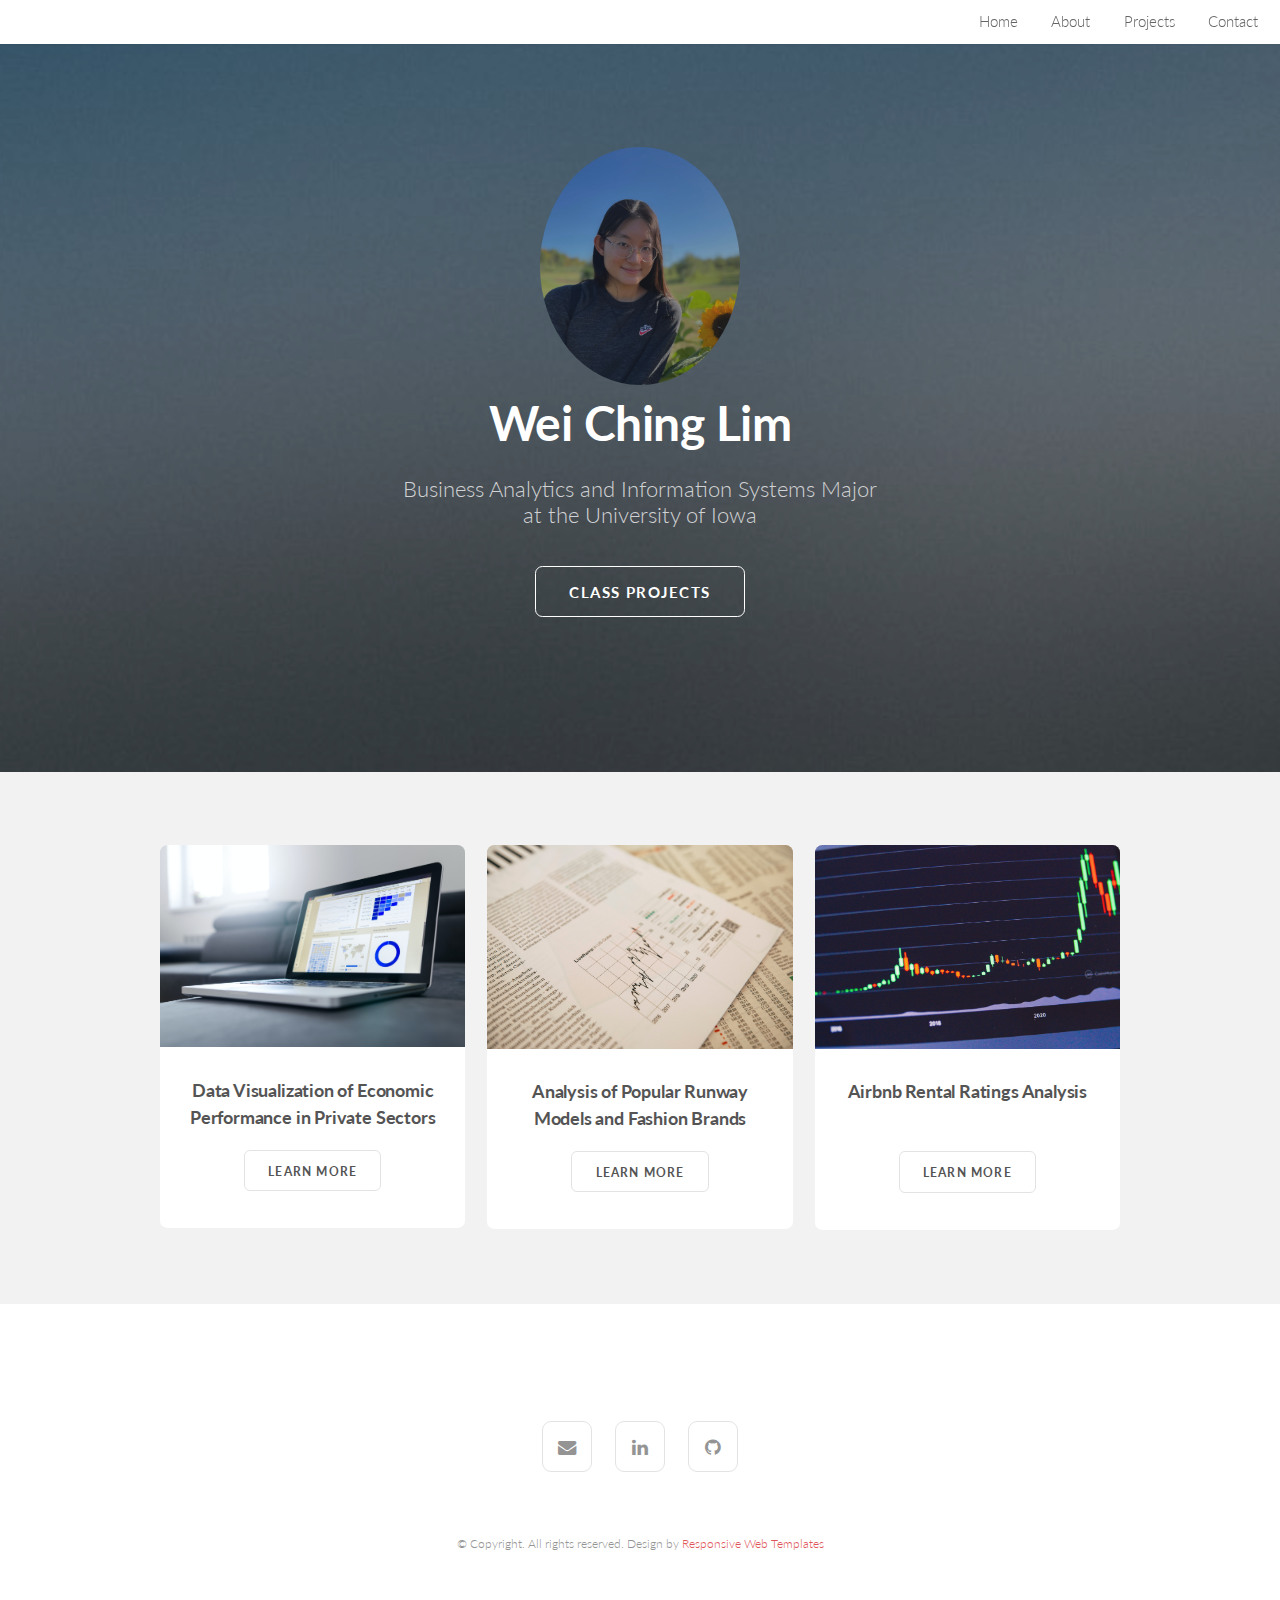
<file: index.html>
<!DOCTYPE HTML>

<html>
	<head>
		<title> Wei Ching Lim </title>
		<meta http-equiv="content-type" content="text/html; charset=utf-8" />
		<meta name="description" content="" />
		<meta name="keywords" content="" />
		<!--[if lte IE 8]><script src="css/ie/html5shiv.js"></script><![endif]-->
		<script src="js/jquery.min.js"></script>
		<script src="js/jquery.dropotron.min.js"></script>
		<script src="js/jquery.scrollgress.min.js"></script>
		<script src="js/jquery.scrolly.min.js"></script>
		<script src="js/jquery.slidertron.min.js"></script>
		<script src="js/skel.min.js"></script>
		<script src="js/skel-layers.min.js"></script>
		<script src="js/init.js"></script>
		<noscript>
			<link rel="stylesheet" href="css/skel.css" />
			<link rel="stylesheet" href="css/style.css" />
			<link rel="stylesheet" href="css/style-xlarge.css" />
		</noscript>
		<!--[if lte IE 9]><link rel="stylesheet" href="css/ie/v9.css" /><![endif]-->
		<!--[if lte IE 8]><link rel="stylesheet" href="css/ie/v8.css" /><![endif]-->
	</head>
	<body class="landing">

		<!-- Header -->
			<header id="header">
				<nav id="nav">
					<ul>
						<li><a href="/">Home</a></li>
						<li><a href="/about">About</a></li>
						<li><a href="/projects">Projects</a></li>
						<li><a href="/contact">Contact</a></li>
					</ul>
				</nav>
			</header>

		<!-- Banner -->
			<section id="banner">
				<div class="inner">
					<img src="images/photo1.jpg" alt="Profile" style="width:200px">
					<h2>Wei Ching Lim</h2>
					<style>
						img {
						  border-radius: 50%;
						}
						</style>
					<p>Business Analytics and Information Systems Major 
					</br> at the University of Iowa
					</p>
					
					<ul class="actions">
						<li><a href="#three" class="button big scrolly">Class Projects</a></li>
					</ul>
				</div>
			</section>

		<!-- Three -->
			<section id="three" class="wrapper style1">
				<div class="container">
					<div class="row">
						<div class="4u 6u(2) 12u$(3)">
							<article class="box post">
								<a class="image fit"><img src="images/data1.jpg" alt="" /></a>
								<h3>Data Visualization of Economic Performance in Private Sectors</h3>
								<ul class="actions">
									<li><a href="projects.html" class="button">Learn More</a></li>
								</ul>
							</article>
						</div>
						<div class="4u 6u$(2) 12u$(3)">
							<article class="box post">
								<a class="image fit"><img src="images/data2.jpg" alt="" /></a>
								<h3>Analysis of Popular Runway Models and Fashion Brands</h3>
								<ul class="actions">
									<li><a href="projects.html" class="button">Learn More</a></li>
								</ul>
							</article>
						</div>
						<div class="4u$ 6u(2) 12u$(3)">
							<article class="box post">
								<a class="image fit"><img src="images/data3.jpg" alt="" /></a>
								<h3>Airbnb Rental Ratings Analysis </br> </br> </h3>
								<ul class="actions">
									<li><a href="projects.html" class="button">Learn More</a></li>
								</ul>
							</article>
						</div>
				
							</article>
						</div>
					</div>
				</div>
			</section>
			
			
		<!-- Footer -->
			<footer id="footer">
				<footer id="footer">
					<ul class="icons">
						<li><a href="mailto:weiching-lim@uiowa.edu" class="icon fa-envelope" target="_blank"><span class="label">Email</span></a></li>
						<li><a href="https://www.linkedin.com/in/wei-ching-lim/" class="icon fa-linkedin" target="_blank"><span class="label">LinkedIn</span></a></li>
						<li><a href="https://github.com/weichinglim" class="icon fa-github" target="_blank"><span class="label">Github</span></a></li>
					</ul>

				<span class="copyright">
					&copy; Copyright. All rights reserved. Design by <a href="http://www.html5webtemplates.co.uk">Responsive Web Templates</a>
				</span>
			</footer>

	<!-- Global site tag (gtag.js) - Google Analytics -->
	<script async src="https://www.googletagmanager.com/gtag/js?id=G-LB3B7SZJMZ"></script>
	<script>
	window.dataLayer = window.dataLayer || [];
	function gtag(){dataLayer.push(arguments);}
	gtag('js', new Date());

	gtag('config', 'G-LB3B7SZJMZ');
	</script>

	</body>
</html>
</file>
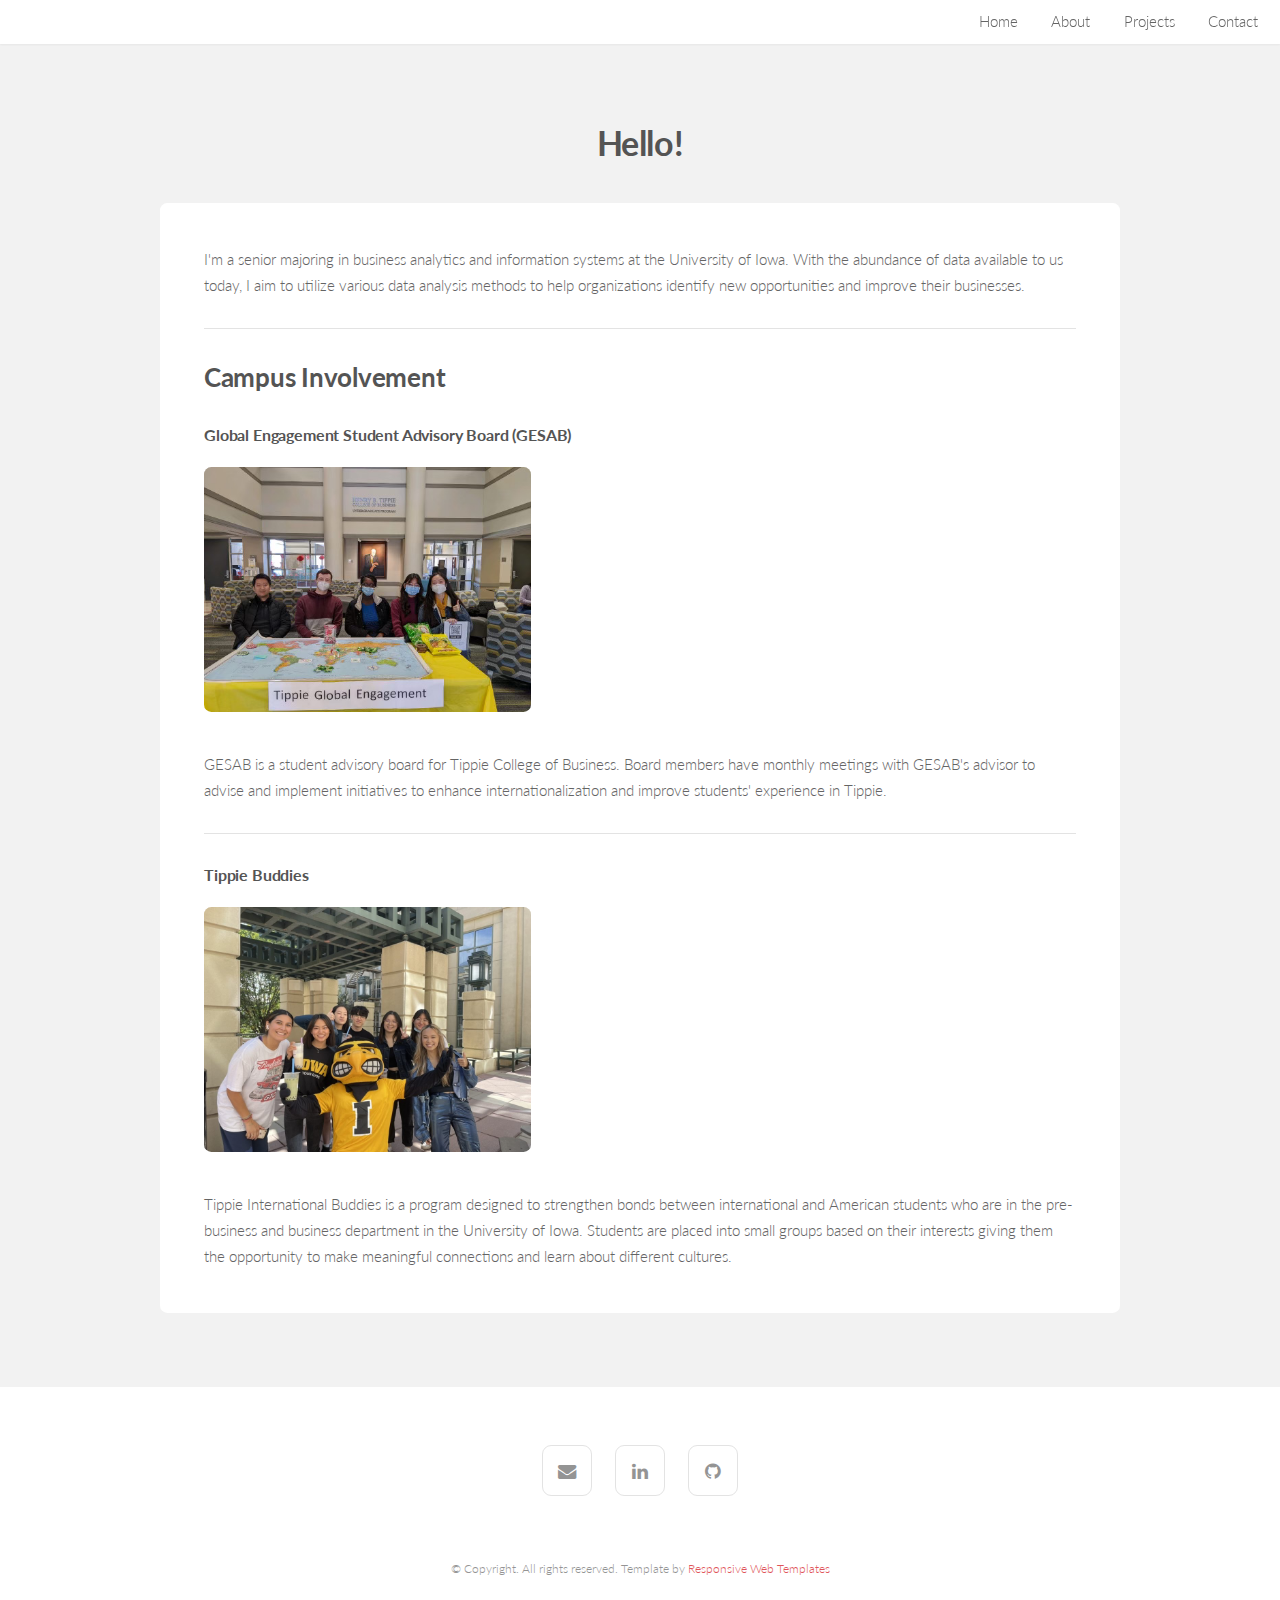
<file: about.html>
<!DOCTYPE HTML>

<html>
	<head>
		<title> About </title>
		<meta http-equiv="content-type" content="text/html; charset=utf-8" />
		<meta name="description" content="" />
		<meta name="keywords" content="" />
		<!--[if lte IE 8]><script src="css/ie/html5shiv.js"></script><![endif]-->
		<script src="js/jquery.min.js"></script>
		<script src="js/jquery.dropotron.min.js"></script>
		<script src="js/jquery.scrollgress.min.js"></script>
		<script src="js/jquery.scrolly.min.js"></script>
		<script src="js/jquery.slidertron.min.js"></script>
		<script src="js/skel.min.js"></script>
		<script src="js/skel-layers.min.js"></script>
		<script src="js/init.js"></script>
		<noscript>
			<link rel="stylesheet" href="css/skel.css" />
			<link rel="stylesheet" href="css/style.css" />
			<link rel="stylesheet" href="css/style-xlarge.css" />
		</noscript>
		<!--[if lte IE 9]><link rel="stylesheet" href="css/ie/v9.css" /><![endif]-->
		<!--[if lte IE 8]><link rel="stylesheet" href="css/ie/v8.css" /><![endif]-->
	</head>
	<body>

		<!-- Header -->
		<header id="header">
			<nav id="nav">
				<ul>
					<li><a href="/">Home</a></li>
					<li><a href="/about">About</a></li>
					<li><a href="/projects">Projects</a></li>
					<li><a href="/contact">Contact</a></li>
				</ul>
			</nav>
		</header>

		<!-- Main -->
			<section id="main" class="wrapper style1">
				<header class="major">
					<h2>Hello!</h2>
				</header>
				<div class="container">
						
					<!-- Content -->
						<section id="content">

							<!-- Text -->
									</header>
									<p>I'm a senior majoring in business analytics and information systems at the University of Iowa. 
										With the abundance of data available to us today, I aim to utilize various
										data analysis methods to help organizations identify new opportunities and improve their businesses.</p>
									
									<hr />

									<h2>Campus Involvement</h2>

									<h4>Global Engagement Student Advisory Board (GESAB)</h4>
									<p><span class="image left"><img src="images/gesab.jpg" alt="GESAB" /></span></p>

									<p>GESAB is a student advisory board for Tippie College of Business. Board members have monthly meetings with GESAB's advisor to advise and implement initiatives to enhance internationalization and improve students' experience in Tippie. </p>
									
									<hr />

									<h4>Tippie Buddies</h4>
									<p><span class="image left"><img src="images/tippie.jpg" alt="Tippie Buddies" /></span></p>
									<p>Tippie International Buddies is a program designed to strengthen bonds between international and American students who are in the pre-business and business department in the University of Iowa. Students are placed into small groups based on their interests giving them the opportunity to make meaningful connections and learn about different cultures.</p>
								
								</section>

						</section>

				</div>
			</section>
			
		<!-- Footer -->
		<footer id="footer">
			<ul class="icons">
				<li><a href="mailto:weiching-lim@uiowa.edu" class="icon fa-envelope" target="_blank"><span class="label">Email</span></a></li>
				<li><a href="https://www.linkedin.com/in/wei-ching-lim/" class="icon fa-linkedin" target="_blank"><span class="label">LinkedIn</span></a></li>
				<li><a href="https://github.com/weichinglim" class="icon fa-github" target="_blank"><span class="label">Github</span></a></li>
			</ul>

				<span class="copyright">
					&copy; Copyright. All rights reserved. Template by <a href="http://www.html5webtemplates.co.uk">Responsive Web Templates</a>	
				</span>
			</footer>
	<!-- Global site tag (gtag.js) - Google Analytics -->
	<script async src="https://www.googletagmanager.com/gtag/js?id=G-LB3B7SZJMZ"></script>
	<script>
	window.dataLayer = window.dataLayer || [];
	function gtag(){dataLayer.push(arguments);}
	gtag('js', new Date());

	gtag('config', 'G-LB3B7SZJMZ');
	</script>
	</body>
</html>
</file>
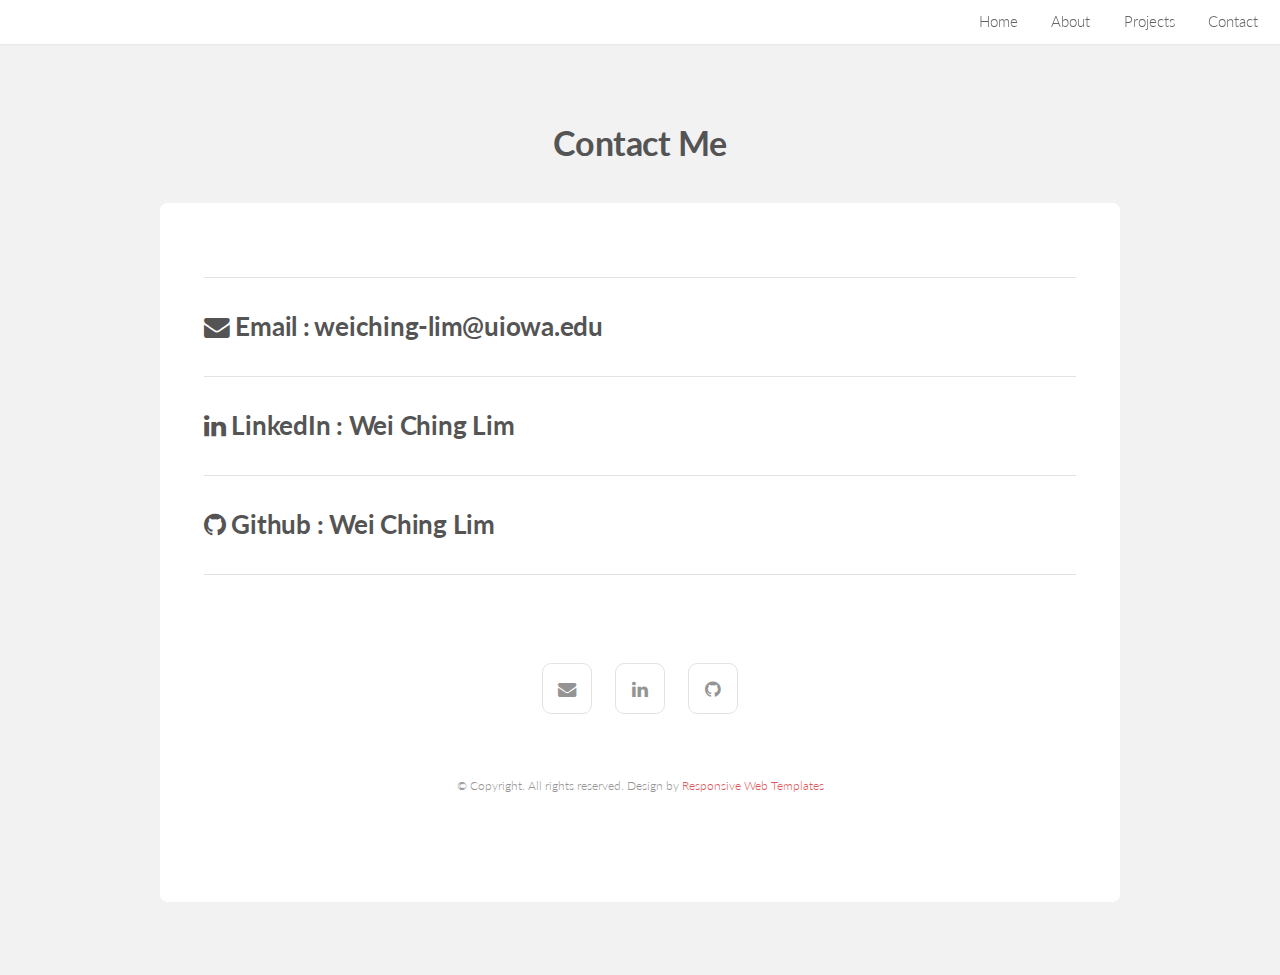
<file: contact.html>
<!DOCTYPE HTML>

<html>
	<head>
		<title> Contact </title>
		<meta http-equiv="content-type" content="text/html; charset=utf-8" />
		<meta name="description" content="" />
		<meta name="keywords" content="" />
		<!--[if lte IE 8]><script src="css/ie/html5shiv.js"></script><![endif]-->
		<script src="js/jquery.min.js"></script>
		<script src="js/jquery.dropotron.min.js"></script>
		<script src="js/jquery.scrollgress.min.js"></script>
		<script src="js/jquery.scrolly.min.js"></script>
		<script src="js/jquery.slidertron.min.js"></script>
		<script src="js/skel.min.js"></script>
		<script src="js/skel-layers.min.js"></script>
		<script src="js/init.js"></script>
		<noscript>
			<link rel="stylesheet" href="css/skel.css" />
			<link rel="stylesheet" href="css/style.css" />
			<link rel="stylesheet" href="css/style-xlarge.css" />
		</noscript>
		<!--[if lte IE 9]><link rel="stylesheet" href="css/ie/v9.css" /><![endif]-->
		<!--[if lte IE 8]><link rel="stylesheet" href="css/ie/v8.css" /><![endif]-->
	</head>
	<body>

		<!-- Header -->
		<header id="header">
			<nav id="nav">
				<ul>
					<li><a href="/">Home</a></li>
					<li><a href="/about">About</a></li>
					<li><a href="/projects">Projects</a></li>
					<li><a href="/contact">Contact</a></li>
				</ul>
			</nav>
		</header>


		<!-- Main -->
			<section id="main" class="wrapper style1">
				<header class="major">
					<h2>Contact Me</h2>
				</header>
				<div class="container">
						
					<!-- Content -->
						<section id="content">

							<!-- Text -->
								<section>

									<hr />
									<h2 class="icon fa-envelope"> Email : <a href="mailto:weiching-lim@uiowa.edu" target="_blank">weiching-lim@uiowa.edu</a> </h2>
									<hr />
									<h2 class="icon fa-linkedin"> LinkedIn : <a href="https://www.linkedin.com/in/wei-ching-lim/" target="_blank">Wei Ching Lim</a> </h2>								
									<hr />					
									<h2 class="icon fa-github"> Github : <a href="https://github.com/weichinglim" target="_blank">Wei Ching Lim</a></h2>
									<hr />
							
		<!-- Footer -->
		<footer id="footer">
			<ul class="icons">
				<li><a href="mailto:weiching-lim@uiowa.edu" class="icon fa-envelope" target="_blank"><span class="label">Email</span></a></li>
				<li><a href="https://www.linkedin.com/in/wei-ching-lim/" class="icon fa-linkedin" target="_blank"><span class="label">LinkedIn</span></a></li>
				<li><a href="https://github.com/weichinglim" class="icon fa-github" target="_blank"><span class="label">Github</span></a></li>
			</ul>

			<span class="copyright">
				&copy; Copyright. All rights reserved. Design by <a href="http://www.html5webtemplates.co.uk">Responsive Web Templates</a>
			</span>
		</footer>

	<!-- Global site tag (gtag.js) - Google Analytics -->
	<script async src="https://www.googletagmanager.com/gtag/js?id=G-LB3B7SZJMZ"></script>
	<script>
	window.dataLayer = window.dataLayer || [];
	function gtag(){dataLayer.push(arguments);}
	gtag('js', new Date());

	gtag('config', 'G-LB3B7SZJMZ');
	</script>
	</body>
</html>
</file>
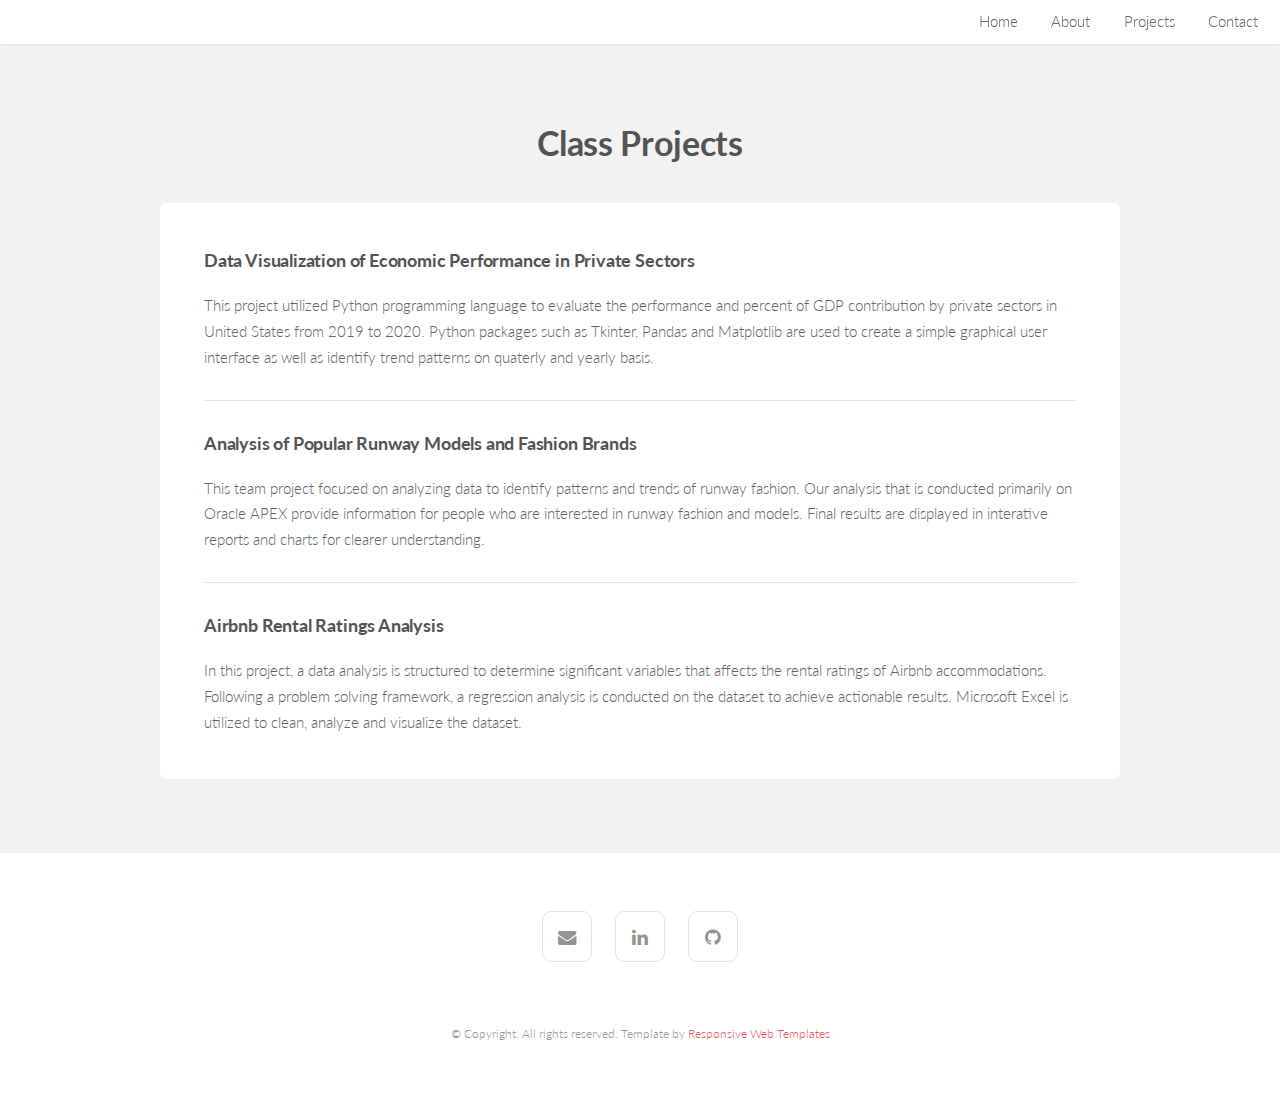
<file: projects.html>
<!DOCTYPE HTML>

<html>
	<head>
		<title> Projects </title>
		<meta http-equiv="content-type" content="text/html; charset=utf-8" />
		<meta name="description" content="" />
		<meta name="keywords" content="" />
		<!--[if lte IE 8]><script src="css/ie/html5shiv.js"></script><![endif]-->
		<script src="js/jquery.min.js"></script>
		<script src="js/jquery.dropotron.min.js"></script>
		<script src="js/jquery.scrollgress.min.js"></script>
		<script src="js/jquery.scrolly.min.js"></script>
		<script src="js/jquery.slidertron.min.js"></script>
		<script src="js/skel.min.js"></script>
		<script src="js/skel-layers.min.js"></script>
		<script src="js/init.js"></script>
		<noscript>
			<link rel="stylesheet" href="css/skel.css" />
			<link rel="stylesheet" href="css/style.css" />
			<link rel="stylesheet" href="css/style-xlarge.css" />
		</noscript>
		<!--[if lte IE 9]><link rel="stylesheet" href="css/ie/v9.css" /><![endif]-->
		<!--[if lte IE 8]><link rel="stylesheet" href="css/ie/v8.css" /><![endif]-->
	</head>
	<body>

		<!-- Header -->
		<header id="header">
			<nav id="nav">
				<ul>
					<li><a href="/">Home</a></li>
					<li><a href="/about">About</a></li>
					<li><a href="/projects">Projects</a></li>
					<li><a href="/contact">Contact</a></li>
				</ul>
			</nav>
		</header>

		<!-- Main -->
			<section id="main" class="wrapper style1">
				<header class="major">
					<h2>Class Projects</h2>
				</header>
				<div class="container">
						
					<!-- Content -->
					
						<section id="content">

							<h3>Data Visualization of Economic Performance in Private Sectors</h3>
							<p>This project utilized Python programming language to evaluate the performance and percent of GDP contribution by private sectors in United States from 2019 to 2020. Python packages such as Tkinter, Pandas and Matplotlib are used to create a simple graphical user interface as well as identify trend patterns on quaterly and yearly basis.</p>
							<hr />
							<h3>Analysis of Popular Runway Models and Fashion Brands</h3>
							<p>This team project focused on analyzing data to identify patterns and trends of runway fashion. Our analysis that is conducted primarily on Oracle APEX provide information for people who are interested in runway fashion and models. Final results are displayed in interative reports and charts for clearer understanding.</p>
							<hr />
							<h3>Airbnb Rental Ratings Analysis </h3>
							<p>In this project, a data analysis is structured to determine significant variables that affects the rental ratings of Airbnb accommodations. Following a problem solving framework, a regression analysis is conducted on the dataset to achieve actionable results. Microsoft Excel is utilized to clean, analyze and visualize the dataset.</p>
					
						</section>
								
				</div>
			</section>
			
		<!-- Footer -->
		<footer id="footer">
			<ul class="icons">
				<li><a href="mailto:weiching-lim@uiowa.edu" class="icon fa-envelope" target="_blank"><span class="label">Email</span></a></li>
				<li><a href="https://www.linkedin.com/in/wei-ching-lim/" class="icon fa-linkedin" target="_blank"><span class="label">LinkedIn</span></a></li>
				<li><a href="https://github.com/weichinglim" class="icon fa-github" target="_blank"><span class="label">Github</span></a></li>
			</ul>

				<span class="copyright">
					&copy; Copyright. All rights reserved. Template by <a href="http://www.html5webtemplates.co.uk">Responsive Web Templates</a>	
				</span>
			</footer>
	<!-- Global site tag (gtag.js) - Google Analytics -->
	<script async src="https://www.googletagmanager.com/gtag/js?id=G-LB3B7SZJMZ"></script>
	<script>
	window.dataLayer = window.dataLayer || [];
	function gtag(){dataLayer.push(arguments);}
	gtag('js', new Date());

	gtag('config', 'G-LB3B7SZJMZ');
	</script>
	</body>
</html>
</file>
<file: css/style-xlarge.css>
/*
	Drift by Pixelarity
	pixelarity.com @pixelarity
	License: pixelarity.com/license
*/

/* Basic */

	body, input, select, textarea {
		font-size: 12pt;
	}

/* Banner */

	#banner {
		padding: 12em 0;
	}
</file>
<file: css/ie/v9.css>
/*
	Drift by Pixelarity
	pixelarity.com @pixelarity
	License: pixelarity.com/license
*/

/* Banner */

	#banner:after {
		display: none;
	}
</file>
<file: css/ie/v8.css>
/*
	Drift by Pixelarity
	pixelarity.com @pixelarity
	License: pixelarity.com/license
*/

/* Border Fix */

	.image,
	.image > img,
	.box,
	.slider .viewer,
	.slider .nav-next,
	.slider .nav-previous,
	#main > .container {
		-ms-behavior: url("css/ie/PIE.htc");
	}

	code,
	table td,
	ul.icons li .icon,
	.feature:before,
	input[type="submit"],
	input[type="reset"],
	input[type="button"],
	.button,
	input[type="text"],
	input[type="password"],
	input[type="email"],
	select,
	textarea {
		border: solid 1px #ccc;
	}

/* Box */

	.box {
		position: relative;
	}

		.box.post .image:first-child {
			margin: 0 0 2em;
			width: 100%;
		}

/* Header */

	#header {
		border-bottom: solid 1px #ccc;
	}

		#header.alt {
			border-bottom: 0;
		}

	.dropotron {
		border: solid 1px #ccc;
	}

		.dropotron.level-0 {
			margin-top: -4px;
			border-top: 0;
		}

			.dropotron.level-0:before {
				display: none;
			}

/* Banner */

	#banner {
		background-image: url("../../images/banner.jpg");
		background-repeat: no-repeat;
		background-size: cover;
		-ms-behavior: url("css/ie/backgroundsize.min.htc");
	}
</file>
<file: css/skel.css>
/* Resets (http://meyerweb.com/eric/tools/css/reset/ | v2.0 | 20110126 | License: none (public domain)) */

	html,body,div,span,applet,object,iframe,h1,h2,h3,h4,h5,h6,p,blockquote,pre,a,abbr,acronym,address,big,cite,code,del,dfn,em,img,ins,kbd,q,s,samp,small,strike,strong,sub,sup,tt,var,b,u,i,center,dl,dt,dd,ol,ul,li,fieldset,form,label,legend,table,caption,tbody,tfoot,thead,tr,th,td,article,aside,canvas,details,embed,figure,figcaption,footer,header,hgroup,menu,nav,output,ruby,section,summary,time,mark,audio,video{margin:0;padding:0;border:0;font-size:100%;font:inherit;vertical-align:baseline;}article,aside,details,figcaption,figure,footer,header,hgroup,menu,nav,section{display:block;}body{line-height:1;}ol,ul{list-style:none;}blockquote,q{quotes:none;}blockquote:before,blockquote:after,q:before,q:after{content:'';content:none;}table{border-collapse:collapse;border-spacing:0;}body{-webkit-text-size-adjust:none}

/* Box Model */

	*, *:before, *:after {
		-moz-box-sizing: border-box;
		-webkit-box-sizing: border-box;
		box-sizing: border-box;
	}

/* Container */

	body {
		/* min-width: (containers) */
		min-width: 1200px;
	}

	.container {
		margin-left: auto;
		margin-right: auto;
		
		/* width: (containers) */
		width: 1200px;
	}

	/* Modifiers */

		/* 125% */
			.container.\31 25\25 {
				width: 100%;
				
				/* max-width: (containers * 1.25) */
				max-width: 1500px;

				/* min-width: (containers) */
				min-width: 1200px;
			}

		/* 75% */
			.container.\37 5\25 {
				
				/* width: (containers * 0.75) */
				width: 900px;

			}

		/* 50% */
			.container.\35 0\25 {
				
				/* width: (containers * 0.50) */
				width: 600px;

			}

		/* 25% */
			.container.\32 5\25 {
				
				/* width: (containers * 0.25) */
				width: 300px;

			}

/* Grid */

	.row {
		border-bottom: solid 1px transparent;
	}
	
	.row > * {
		float: left;
	}
	
	.row:after, .row:before {
		content: '';
		display: block;
		clear: both;
		height: 0;
	}
	
	.row.uniform > * > :first-child {
		margin-top: 0;
	}
	
	.row.uniform > * > :last-child {
		margin-bottom: 0;
	}

	/* Gutters */

		/* Normal */
		
			.row > * {
				/* padding: (gutters.horizontal) 0 0 (gutters.vertical) */
				padding: 0 0 0 2em;
			}

			.row {
				/* margin: -(gutters.horizontal) 0 0 -(gutters.vertical) */
				margin: 0 0 0 -2em;
			}
			
			.row.uniform > * {
				/* padding: (gutters.vertical) 0 0 (gutters.vertical) */
				padding: 2em 0 0 2em;
			}

			.row.uniform {
				/* margin: -(gutters.vertical) 0 0 -(gutters.vertical) */
				margin: -2em 0 0 -2em;
			}
			
		/* 200% */
		
			.row.\32 00\25 > * {
				/* padding: (gutters.horizontal) 0 0 (gutters.vertical) */
				padding: 0 0 0 4em;
			}

			.row.\32 00\25 {
				/* margin: -(gutters.horizontal) 0 0 -(gutters.vertical) */
				margin: 0 0 0 -4em;
			}

			.row.uniform.\32 00\25 > * {
				/* padding: (gutters.vertical) 0 0 (gutters.vertical) */
				padding: 4em 0 0 4em;
			}

			.row.uniform.\32 00\25 {
				/* margin: -(gutters.vertical) 0 0 -(gutters.vertical) */
				margin: -4em 0 0 -4em;
			}

		/* 150% */
		
			.row.\31 50\25 > * {
				/* padding: (gutters.horizontal) 0 0 (gutters.vertical) */
				padding: 0 0 0 1.5em;
			}

			.row.\31 50\25 {
				/* margin: -(gutters.horizontal) 0 0 -(gutters.vertical) */
				margin: 0 0 0 -1.5em;
			}

			.row.uniform.\31 50\25 > * {
				/* padding: (gutters.vertical) 0 0 (gutters.vertical) */
				padding: 1.5em 0 0 1.5em;
			}

			.row.uniform.\31 50\25 {
				/* margin: -(gutters.vertical) 0 0 -(gutters.vertical) */
				margin: -1.5em 0 0 -1.5em;
			}

		/* 50% */
		
			.row.\35 0\25 > * {
				/* padding: (gutters.horizontal) 0 0 (gutters.vertical) */
				padding: 0 0 0 1em;
			}

			.row.\35 0\25 {
				/* margin: -(gutters.horizontal) 0 0 -(gutters.vertical) */
				margin: 0 0 0 -1em;
			}

			.row.uniform.\35 0\25 > * {
				/* padding: (gutters.vertical) 0 0 (gutters.vertical) */
				padding: 1em 0 0 1em;
			}

			.row.uniform.\35 0\25 {
				/* margin: -(gutters.vertical) 0 0 -(gutters.vertical) */
				margin: -1em 0 0 -1em;
			}

		/* 25% */
		
			.row.\32 5\25 > * {
				/* padding: (gutters.horizontal) 0 0 (gutters.vertical) */
				padding: 0 0 0 0.5em;
			}

			.row.\32 5\25 {
				/* margin: -(gutters.horizontal) 0 0 -(gutters.vertical) */
				margin: 0 0 0 -0.5em;
			}

			.row.uniform.\32 5\25 > * {
				/* padding: (gutters.vertical) 0 0 (gutters.vertical) */
				padding: 0.5em 0 0 0.5em;
			}

			.row.uniform.\32 5\25 {
				/* margin: -(gutters.vertical) 0 0 -(gutters.vertical) */
				margin: -0.5em 0 0 -0.5em;
			}

		/* 0% */
		
			.row.\30 \25 > * {
				/* padding: (gutters.horizontal) 0 0 (gutters.vertical) */
				padding: 0;
			}

			.row.\30 \25 {
				/* margin: -(gutters.horizontal) 0 0 -(gutters.vertical) */
				margin: 0;
			}

	/* Cells */

		.\31 2u, .\31 2u\24, .\31 2u\28 1\29, .\31 2u\24\28 1\29 { width: 100%; clear: none; }
		.\31 1u, .\31 1u\24, .\31 1u\28 1\29, .\31 1u\24\28 1\29 { width: 91.6666666667%; clear: none; }
		.\31 0u, .\31 0u\24, .\31 0u\28 1\29, .\31 0u\24\28 1\29 { width: 83.3333333333%; clear: none; }
		.\39 u, .\39 u\24, .\39 u\28 1\29, .\39 u\24\28 1\29 { width: 75%; clear: none; }
		.\38 u, .\38 u\24, .\38 u\28 1\29, .\38 u\24\28 1\29 { width: 66.6666666667%; clear: none; }
		.\37 u, .\37 u\24, .\37 u\28 1\29, .\37 u\24\28 1\29 { width: 58.3333333333%; clear: none; }
		.\36 u, .\36 u\24, .\36 u\28 1\29, .\36 u\24\28 1\29 { width: 50%; clear: none; }
		.\35 u, .\35 u\24, .\35 u\28 1\29, .\35 u\24\28 1\29 { width: 41.6666666667%; clear: none; }
		.\34 u, .\34 u\24, .\34 u\28 1\29, .\34 u\24\28 1\29 { width: 33.3333333333%; clear: none; }
		.\33 u, .\33 u\24, .\33 u\28 1\29, .\33 u\24\28 1\29 { width: 25%; clear: none; }
		.\32 u, .\32 u\24, .\32 u\28 1\29, .\32 u\24\28 1\29 { width: 16.6666666667%; clear: none; }
		.\31 u, .\31 u\24, .\31 u\28 1\29, .\31 u\24\28 1\29 { width: 8.3333333333%; clear: none; }

		.\31 2u\24 + *, .\31 2u\24\28 1\29 + *,
		.\31 1u\24 + *, .\31 1u\24\28 1\29 + *,
		.\31 0u\24 + *, .\31 0u\24\28 1\29 + *,
		.\39 u\24 + *, .\39 u\24\28 1\29 + *,
		.\38 u\24 + *, .\38 u\24\28 1\29 + *,
		.\37 u\24 + *, .\37 u\24\28 1\29 + *,
		.\36 u\24 + *, .\36 u\24\28 1\29 + *,
		.\35 u\24 + *, .\35 u\24\28 1\29 + *,
		.\34 u\24 + *, .\34 u\24\28 1\29 + *,
		.\33 u\24 + *, .\33 u\24\28 1\29 + *,
		.\32 u\24 + *, .\32 u\24\28 1\29 + *,
		.\31 u\24  + *,  .\31 u\24\28 1\29 + * {
			clear: left;
		}
			
		.\-11u { margin-left: 91.6666666667% }
		.\-10u { margin-left: 83.3333333333% }
		.\-9u { margin-left: 75% }
		.\-8u { margin-left: 66.6666666667% }
		.\-7u { margin-left: 58.3333333333% }
		.\-6u { margin-left: 50% }
		.\-5u { margin-left: 41.6666666667% }
		.\-4u { margin-left: 33.3333333333% }
		.\-3u { margin-left: 25% }
		.\-2u { margin-left: 16.6666666667% }
		.\-1u { margin-left: 8.3333333333% }
</file>
<file: css/style.css>
@import url(font-awesome.min.css);
@import url("http://fonts.googleapis.com/css?family=Lato:300,700");

/*
	Drift by Pixelarity
	pixelarity.com @pixelarity
	License: pixelarity.com/license
*/

/* Basic */

	body {
		background: #fff;
	}

		body.is-loading * {
			-moz-animation: none !important;
			-webkit-animation: none !important;
			-o-animation: none !important;
			-ms-animation: none !important;
			animation: none !important;
			-moz-transition: none !important;
			-webkit-transition: none !important;
			-o-transition: none !important;
			-ms-transition: none !important;
			transition: none !important;
		}

	body, input, select, textarea {
		color: #646464;
		font-family: "Lato", Helvetica, sans-serif;
		font-size: 15pt;
		font-weight: 300;
		line-height: 1.75em;
	}

	a {
		-moz-transition: color 0.2s ease-in-out, border-color 0.2s ease-in-out;
		-webkit-transition: color 0.2s ease-in-out, border-color 0.2s ease-in-out;
		-o-transition: color 0.2s ease-in-out, border-color 0.2s ease-in-out;
		-ms-transition: color 0.2s ease-in-out, border-color 0.2s ease-in-out;
		transition: color 0.2s ease-in-out, border-color 0.2s ease-in-out;
		color: #e0555a;
		text-decoration: none;
	}

		a:hover {
			text-decoration: none;
			color: #e0555a !important;
			border-bottom-color: transparent;
		}

	strong, b {
		color: #545454;
		font-weight: 700;
	}

	em, i {
		font-style: italic;
	}

	p {
		margin: 0 0 2em 0;
	}

	h1, h2, h3, h4, h5, h6 {
		color: #545454;
		font-weight: 700;
		line-height: 1em;
		margin: 0 0 1em 0;
		letter-spacing: -0.01em;
	}

		h1 a, h2 a, h3 a, h4 a, h5 a, h6 a {
			color: inherit;
			text-decoration: none;
		}

	h2 {
		font-size: 1.75em;
		line-height: 1.5em;
	}

	h3 {
		font-size: 1.25em;
		line-height: 1.5em;
	}

	h4 {
		font-size: 1.1em;
		line-height: 1.5em;
	}

	h5 {
		font-size: 0.9em;
		line-height: 1.5em;
	}

	h6 {
		font-size: 0.7em;
		line-height: 1.5em;
	}

	sub {
		font-size: 0.8em;
		position: relative;
		top: 0.5em;
	}

	sup {
		font-size: 0.8em;
		position: relative;
		top: -0.5em;
	}

	hr {
		border: 0;
		border-bottom: solid 1px rgba(144, 144, 144, 0.25);
		margin: 2em 0;
	}

		hr.major {
			margin: 3em 0;
		}

	blockquote {
		border-left: solid 4px rgba(144, 144, 144, 0.25);
		font-style: italic;
		margin: 0 0 2em 0;
		padding: 0.5em 0 0.5em 2em;
	}

	code {
		background: rgba(144, 144, 144, 0.075);
		border-radius: 0.5em;
		border: solid 1px rgba(144, 144, 144, 0.25);
		font-family: "Courier New", monospace;
		font-size: 0.9em;
		margin: 0 0.25em;
		padding: 0.25em 0.65em;
	}

	pre {
		-webkit-overflow-scrolling: touch;
		font-family: "Courier New", monospace;
		font-size: 0.9em;
		margin: 0 0 2em 0;
	}

		pre code {
			display: block;
			line-height: 1.75em;
			padding: 1em 1.5em;
			overflow-x: auto;
		}

	.align-left {
		text-align: left;
	}

	.align-center {
		text-align: center;
	}

	.align-right {
		text-align: right;
	}

/* Section/Article */

	section.special, article.special {
		text-align: center;
	}

	header p {
		color: #949494;
		position: relative;
		margin: 0 0 1.5em 0;
	}

	header h2 + p {
		font-size: 1.25em;
		margin-top: -1em;
		line-height: 1.75em;
		text-decoration: none;
	}

	header h3 + p {
		font-size: 1.1em;
		margin-top: -0.85em;
		line-height: 1.5em;
	}

	header h4 + p,
	header h5 + p,
	header h6 + p {
		font-size: 0.9em;
		margin-top: -0.75em;
		line-height: 1.5em;
	}

	header.major {
		text-align: center;
	}

		header.major h2 {
			font-size: 2.35em;
		}

		header.major p {
			margin: -1em 0 3.5em 0;
		}

/* Form */

	form {
		margin: 0 0 2em 0;
	}

	label {
		color: #545454;
		display: block;
		font-size: 0.9em;
		font-weight: 700;
		margin: 0 0 1em 0;
	}

	input[type="text"],
	input[type="password"],
	input[type="email"],
	select,
	textarea {
		-moz-appearance: none;
		-webkit-appearance: none;
		-o-appearance: none;
		-ms-appearance: none;
		appearance: none;
		background: rgba(144, 144, 144, 0.075);
		border-radius: 0.5em;
		border: none;
		border: solid 1px rgba(144, 144, 144, 0.25);
		color: inherit;
		display: block;
		outline: 0;
		padding: 0 1em;
		text-decoration: none;
		width: 100%;
	}

		input[type="text"]:invalid,
		input[type="password"]:invalid,
		input[type="email"]:invalid,
		select:invalid,
		textarea:invalid {
			box-shadow: none;
		}

		input[type="text"]:focus,
		input[type="password"]:focus,
		input[type="email"]:focus,
		select:focus,
		textarea:focus {
			border-color: #e0555a;
			box-shadow: 0 0 0 1px #e0555a;
		}

	.select-wrapper {
		text-decoration: none;
		display: block;
		position: relative;
	}

		.select-wrapper:before {
			-moz-osx-font-smoothing: grayscale;
			-webkit-font-smoothing: antialiased;
			font-family: FontAwesome;
			font-style: normal;
			font-weight: normal;
			text-transform: none !important;
		}

		.select-wrapper:before {
			content: '\f078';
			color: rgba(144, 144, 144, 0.25);
			display: block;
			height: 2.75em;
			line-height: 2.75em;
			pointer-events: none;
			position: absolute;
			right: 0;
			text-align: center;
			top: 0;
			width: 2.75em;
		}

		.select-wrapper select::-ms-expand {
			display: none;
		}

	input[type="text"],
	input[type="password"],
	input[type="email"],
	select {
		height: 2.75em;
	}

	textarea {
		padding: 0.75em 1em;
	}

	input[type="checkbox"],
	input[type="radio"] {
		-moz-appearance: none;
		-webkit-appearance: none;
		-o-appearance: none;
		-ms-appearance: none;
		appearance: none;
		display: block;
		float: left;
		margin-right: -2em;
		opacity: 0;
		width: 1em;
		z-index: -1;
	}

		input[type="checkbox"] + label,
		input[type="radio"] + label {
			text-decoration: none;
			color: #646464;
			cursor: pointer;
			display: inline-block;
			font-size: 1em;
			font-weight: 300;
			padding-left: 2.4em;
			padding-right: 0.75em;
			position: relative;
		}

			input[type="checkbox"] + label:before,
			input[type="radio"] + label:before {
				-moz-osx-font-smoothing: grayscale;
				-webkit-font-smoothing: antialiased;
				font-family: FontAwesome;
				font-style: normal;
				font-weight: normal;
				text-transform: none !important;
			}

			input[type="checkbox"] + label:before,
			input[type="radio"] + label:before {
				background: rgba(144, 144, 144, 0.075);
				border-radius: 0.5em;
				border: solid 1px rgba(144, 144, 144, 0.25);
				content: '';
				display: inline-block;
				height: 1.65em;
				left: 0;
				line-height: 1.58125em;
				position: absolute;
				text-align: center;
				top: 0;
				width: 1.65em;
			}

		input[type="checkbox"]:checked + label:before,
		input[type="radio"]:checked + label:before {
			background: #494d53;
			border-color: #494d53;
			color: #ffffff;
			content: '\f00c';
		}

		input[type="checkbox"]:focus + label:before,
		input[type="radio"]:focus + label:before {
			border-color: #e0555a;
			box-shadow: 0 0 0 1px #e0555a;
		}

	input[type="checkbox"] + label:before {
		border-radius: 0.5em;
	}

	input[type="radio"] + label:before {
		border-radius: 100%;
	}

	::-webkit-input-placeholder {
		color: #949494 !important;
		opacity: 1.0;
	}

	:-moz-placeholder {
		color: #949494 !important;
		opacity: 1.0;
	}

	::-moz-placeholder {
		color: #949494 !important;
		opacity: 1.0;
	}

	:-ms-input-placeholder {
		color: #949494 !important;
		opacity: 1.0;
	}

	.formerize-placeholder {
		color: #949494 !important;
		opacity: 1.0;
	}

/* Box */

	.box {
		border-radius: 0.5em;
		border: solid 1px rgba(144, 144, 144, 0.25);
		margin-bottom: 2em;
		padding: 2em;
	}

		.box > :last-child,
		.box > :last-child > :last-child,
		.box > :last-child > :last-child > :last-child {
			margin-bottom: 0;
		}

		.box.alt {
			border: 0;
			border-radius: 0;
			padding: 0;
		}

		.box.post {
			margin-left: auto;
			margin-right: auto;
			text-align: center;
		}

			.box.post .image:first-child {
				border-bottom-left-radius: 0;
				border-bottom-right-radius: 0;
				margin: -2em 0 2em -2em;
				width: calc(100% + 4em);
			}

				.box.post .image:first-child img {
					border-bottom-left-radius: 0;
					border-bottom-right-radius: 0;
				}

/* Icon */

	.icon {
		text-decoration: none;
		border-bottom: none;
		position: relative;
	}

		.icon:before {
			-moz-osx-font-smoothing: grayscale;
			-webkit-font-smoothing: antialiased;
			font-family: FontAwesome;
			font-style: normal;
			font-weight: normal;
			text-transform: none !important;
		}

		.icon > .label {
			display: none;
		}

/* Image */

	.image {
		border-radius: 0.5em;
		border: 0;

	}

		.image img {
			position: relative;
			border-radius: 0.5em;
			display: block;
		}

		.image.left {
			padding: 0 1.5em 1em 0;
			top: 0.25em;
			display: block;
			position: relative;
			
		}

		.image.right {
			float: right;
			padding: 0 0 1em 1.5em;
			top: 0.25em;
		}

		.image.left, .image.right {
			max-width: 40%;
		}

			.image.left img, .image.right img {
				width: 100%;
			}

		.image.fit {
			display: block;
			margin: 0 0 2em 0;
			width: 100%;
		}

			.image.fit img {
				display: block;
				width: 100%;
			}

/* List */

	ol {
		list-style: decimal;
		margin: 0 0 2em 0;
		padding-left: 1.25em;
	}

		ol li {
			padding-left: 0.25em;
		}

	ul {
		list-style: disc;
		margin: 0 0 2em 0;
		padding-left: 1em;
	}

		ul li {
			padding-left: 0.5em;
		}

		ul.alt {
			list-style: none;
			padding-left: 0;
		}

			ul.alt li {
				border-top: solid 1px rgba(144, 144, 144, 0.25);
				padding: 0.5em 0;
			}

				ul.alt li:first-child {
					border-top: 0;
					padding-top: 0;
				}

		ul.icons {
			cursor: default;
			list-style: none;
			padding-left: 0;
		}

			ul.icons li {
				display: inline-block;
				padding: 0 1.25em 0 0;
			}

				ul.icons li:last-child {
					padding-right: 0 !important;
				}

				ul.icons li .icon {
					border-radius: 0.5em;
					border: solid 1px rgba(144, 144, 144, 0.25);
					color: #949494 !important;
					display: inline-block;
					font-size: 1.25em;
					height: 2.75em;
					line-height: 2.75em;
					text-align: center;
					width: 2.75em;
				}

				ul.icons li a.icon {
					-moz-transition: background-color 0.2s ease-in-out, color 0.2s ease-in-out;
					-webkit-transition: background-color 0.2s ease-in-out, color 0.2s ease-in-out;
					-o-transition: background-color 0.2s ease-in-out, color 0.2s ease-in-out;
					-ms-transition: background-color 0.2s ease-in-out, color 0.2s ease-in-out;
					transition: background-color 0.2s ease-in-out, color 0.2s ease-in-out;
				}

					ul.icons li a.icon:hover {
						background-color: rgba(144, 144, 144, 0.075);
					}

					ul.icons li a.icon:active {
						background-color: rgba(144, 144, 144, 0.2);
					}

		ul.actions {
			cursor: default;
			list-style: none;
			padding-left: 0;
		}

			ul.actions li {
				display: inline-block;
				padding: 0 1em 0 0;
				vertical-align: middle;
			}

				ul.actions li:last-child {
					padding-right: 0;
				}

			ul.actions.small li {
				padding: 0 0.5em 0 0;
			}

			ul.actions.vertical li {
				display: block;
				padding: 1em 0 0 0;
			}

				ul.actions.vertical li:first-child {
					padding-top: 0;
				}

				ul.actions.vertical li > * {
					margin-bottom: 0;
				}

			ul.actions.vertical.small li {
				padding: 0.5em 0 0 0;
			}

				ul.actions.vertical.small li:first-child {
					padding-top: 0;
				}

			ul.actions.fit {
				display: table;
				margin-left: -1em;
				padding: 0;
				table-layout: fixed;
				width: calc(100% + 1em);
			}

				ul.actions.fit li {
					display: table-cell;
					padding: 0 0 0 1em;
				}

					ul.actions.fit li > * {
						margin-bottom: 0;
					}

				ul.actions.fit.small {
					margin-left: -0.5em;
					width: calc(100% + 0.5em);
				}

					ul.actions.fit.small li {
						padding: 0 0 0 0.5em;
					}

		ul.menu {
			line-height: 1em;
			list-style: none;
			padding: 0;
		}

			ul.menu li {
				border-left: solid 1px rgba(144, 144, 144, 0.25);
				display: inline-block;
				margin-left: 1em;
				padding-left: 1em;
			}

				ul.menu li:first-child {
					border-left: 0;
					margin-left: 0;
					padding-left: 0;
				}

	dl {
		margin: 0 0 2em 0;
	}

/* Table */

	.table-wrapper {
		-webkit-overflow-scrolling: touch;
		overflow-x: auto;
	}

	table {
		margin: 0 0 2em 0;
		width: 100%;
	}

		table tbody tr {
			border: solid 1px rgba(144, 144, 144, 0.25);
			border-left: 0;
			border-right: 0;
		}

			table tbody tr:nth-child(2n + 1) {
				background-color: rgba(144, 144, 144, 0.075);
			}

		table td {
			padding: 0.75em 0.75em;
		}

		table th {
			color: #545454;
			font-size: 0.9em;
			font-weight: 700;
			padding: 0 0.75em 0.75em 0.75em;
			text-align: left;
		}

		table thead {
			border-bottom: solid 2px rgba(144, 144, 144, 0.25);
		}

		table tfoot {
			border-top: solid 2px rgba(144, 144, 144, 0.25);
		}

		table.alt {
			border-collapse: separate;
		}

			table.alt tbody tr td {
				border: solid 1px rgba(144, 144, 144, 0.25);
				border-left-width: 0;
				border-top-width: 0;
			}

				table.alt tbody tr td:first-child {
					border-left-width: 1px;
				}

			table.alt tbody tr:first-child td {
				border-top-width: 1px;
			}

			table.alt thead {
				border-bottom: 0;
			}

			table.alt tfoot {
				border-top: 0;
			}

/* Button */

	input[type="submit"],
	input[type="reset"],
	input[type="button"],
	.button {
		-moz-appearance: none;
		-webkit-appearance: none;
		-o-appearance: none;
		-ms-appearance: none;
		appearance: none;
		-moz-transition: background-color 0.2s ease-in-out, color 0.2s ease-in-out;
		-webkit-transition: background-color 0.2s ease-in-out, color 0.2s ease-in-out;
		-o-transition: background-color 0.2s ease-in-out, color 0.2s ease-in-out;
		-ms-transition: background-color 0.2s ease-in-out, color 0.2s ease-in-out;
		transition: background-color 0.2s ease-in-out, color 0.2s ease-in-out;
		background-color: transparent;
		border-radius: 0.5em;
		border: solid 1px rgba(144, 144, 144, 0.25) !important;
		color: #545454 !important;
		cursor: pointer;
		display: inline-block;
		font-size: 0.8em;
		font-weight: 700;
		height: 3.5em;
		letter-spacing: 0.1em;
		line-height: 3.5em;
		overflow: hidden;
		padding: 0 2em;
		text-align: center;
		text-decoration: none;
		text-overflow: ellipsis;
		text-transform: uppercase;
		white-space: nowrap;
	}

		input[type="submit"]:hover,
		input[type="reset"]:hover,
		input[type="button"]:hover,
		.button:hover {
			background-color: rgba(144, 144, 144, 0.075);
			color: #545454 !important;
		}

		input[type="submit"]:active,
		input[type="reset"]:active,
		input[type="button"]:active,
		.button:active {
			background-color: rgba(144, 144, 144, 0.2);
		}

		input[type="submit"].icon,
		input[type="reset"].icon,
		input[type="button"].icon,
		.button.icon {
			padding-left: 1.35em;
		}

			input[type="submit"].icon:before,
			input[type="reset"].icon:before,
			input[type="button"].icon:before,
			.button.icon:before {
				margin-right: 0.5em;
			}

		input[type="submit"].fit,
		input[type="reset"].fit,
		input[type="button"].fit,
		.button.fit {
			display: block;
			margin: 0 0 1em 0;
			width: 100%;
		}

		input[type="submit"].small,
		input[type="reset"].small,
		input[type="button"].small,
		.button.small {
			font-size: 0.8em;
		}

		input[type="submit"].big,
		input[type="reset"].big,
		input[type="button"].big,
		.button.big {
			font-size: 1em;
			height: 3.5em;
			line-height: 3.5em;
			padding: 0 2.25em;
		}

		input[type="submit"].special,
		input[type="reset"].special,
		input[type="button"].special,
		.button.special {
			background-color: #e0555a;
			color: #ffffff !important;
		}

			input[type="submit"].special:hover,
			input[type="reset"].special:hover,
			input[type="button"].special:hover,
			.button.special:hover {
				background-color: #E46B6F;
			}

			input[type="submit"].special:active,
			input[type="reset"].special:active,
			input[type="button"].special:active,
			.button.special:active {
				background-color: #DC3F45;
			}

		input[type="submit"].disabled, input[type="submit"]:disabled,
		input[type="reset"].disabled,
		input[type="reset"]:disabled,
		input[type="button"].disabled,
		input[type="button"]:disabled,
		.button.disabled,
		.button:disabled {
			background-color: #646464 !important;
			box-shadow: inset 0 -0.15em 0 0 rgba(0, 0, 0, 0.15);
			color: #fff !important;
			cursor: default;
			opacity: 0.25;
		}

/* Feature */

	.feature {
		text-decoration: none;
		padding-left: 6.5em;
		position: relative;
		text-align: left;
	}

		.feature:before {
			-moz-osx-font-smoothing: grayscale;
			-webkit-font-smoothing: antialiased;
			font-family: FontAwesome;
			font-style: normal;
			font-weight: normal;
			text-transform: none !important;
		}

		.feature:before {
			border-radius: 0.5em;
			border: solid 1px rgba(144, 144, 144, 0.25);
			color: #e0555a;
			display: inline-block;
			font-size: 2.25em;
			height: 2em;
			left: 0;
			line-height: 2em;
			position: absolute;
			text-align: center;
			top: 0;
			width: 2em;
		}

		.feature h3 {
			margin: 0 0 0.7em 0;
		}

/* Slider */

	.slider {
		position: relative;
	}

		.slider .viewer {
			position: relative;
			border-radius: 0.5em;
			border: solid 1.5em #fff;
			height: 20em;
			margin: 0 auto;
			overflow: hidden;
			width: 80%;
		}

		.slider .slide img {
			border-radius: 0.375em;
			display: block;
			width: 100%;
		}

		.slider .nav-next,
		.slider .nav-previous {
			text-decoration: none;
			background: #fff;
			border-radius: 100%;
			color: #ddd;
			cursor: pointer;
			display: block;
			font-size: 3em;
			height: 1.25em;
			line-height: 1.15em;
			margin-top: -0.5em;
			position: absolute;
			text-align: center;
			top: 50%;
			width: 1.25em;
		}

			.slider .nav-next:before,
			.slider .nav-previous:before {
				-moz-osx-font-smoothing: grayscale;
				-webkit-font-smoothing: antialiased;
				font-family: FontAwesome;
				font-style: normal;
				font-weight: normal;
				text-transform: none !important;
			}

			.slider .nav-next:before,
			.slider .nav-previous:before {
				position: relative;
			}

		.slider .nav-next {
			right: 0;
		}

			.slider .nav-next:before {
				content: '\f105';
				right: -0.05em;
			}

		.slider .nav-previous {
			left: 0;
		}

			.slider .nav-previous:before {
				content: '\f104';
				left: -0.05em;
			}

/* Wrapper */

	.wrapper {
		padding: 5em 0 3em 0;
	}

		.wrapper.style1 {
			background: #f2f2f2;
		}

			.wrapper.style1 .box {
				background: #ffffff;
				border: 0;
			}

		.wrapper.style2 {
			background: #ffffff;
		}

		.wrapper.style3 {
			background: #e0555a;
			color: #d1f2f5;
		}

			.wrapper.style3 h1, .wrapper.style3 h2, .wrapper.style3 h3, .wrapper.style3 h4, .wrapper.style3 h5, .wrapper.style3 h6 {
				color: #ffffff;
			}

			.wrapper.style3 header p {
				color: #b5ebef;
			}

			.wrapper.style3 .button {
				border-color: white !important;
				color: #ffffff !important;
			}

				.wrapper.style3 .button:hover {
					background-color: rgba(255, 255, 255, 0.075);
				}

				.wrapper.style3 .button:active {
					background-color: rgba(255, 255, 255, 0.2);
				}

/* Header */

	#skel-layers-wrapper {
		padding-top: 3em;
	}

	body.landing #skel-layers-wrapper {
		padding-top: 0;
	}
	@-moz-keyframes reveal-header { 0% { top: -5em; } 100% { top: 0; } }
	@-webkit-keyframes reveal-header { 0% { top: -5em; } 100% { top: 0; } }
	@-o-keyframes reveal-header { 0% { top: -5em; } 100% { top: 0; } }
	@-ms-keyframes reveal-header { 0% { top: -5em; } 100% { top: 0; } }
	@keyframes reveal-header { 0% { top: -5em; } 100% { top: 0; } }

	#header {
		background-color: #fff;
		box-shadow: 0 1px 2px 0 rgba(0, 0, 0, 0.05);
		color: inherit;
		cursor: default;
		height: 3em;
		left: 0;
		line-height: 3em;
		position: fixed;
		top: 0;
		width: 100%;
		z-index: 10000;
	}

		#header.reveal {
			-moz-animation: reveal-header 0.5s;
			-webkit-animation: reveal-header 0.5s;
			-o-animation: reveal-header 0.5s;
			-ms-animation: reveal-header 0.5s;
			animation: reveal-header 0.5s;
		}

		#header.alt {
			-moz-animation: none;
			-webkit-animation: none;
			-o-animation: none;
			-ms-animation: none;
			animation: none;
			background-color: transparent;
			box-shadow: none;
			color: #fff;
		}

		#header h1 {
			color: inherit;
			font-size: 1em;
			height: inherit;
			left: 1.25em;
			line-height: inherit;
			margin: 0;
			padding: 0;
			position: absolute;
			top: 0;
		}

			#header h1 span {
				font-weight: 300;
			}

			#header h1 a {
				border: 0;
			}

		#header nav {
			height: inherit;
			line-height: inherit;
			position: absolute;
			right: 1.5em;
			top: 0;
			vertical-align: middle;
		}

			#header nav > ul {
				list-style: none;
				margin: 0;
				padding-left: 0;
			}

				#header nav > ul > li {
					border-radius: 0.5em;
					display: inline-block;
					margin-left: 2em;
					padding-left: 0;
				}

					#header nav > ul > li a {
						border: 0;
						color: inherit;
						display: inline-block;
						text-decoration: none;
					}

						#header nav > ul > li a.icon:before {
							margin-right: 0.5em;
						}

					#header nav > ul > li:first-child {
						margin-left: 0;
					}

					#header nav > ul > li .button {
						height: 2.25em;
						line-height: 2.25em;
						margin-bottom: 0;
						padding: 0 1em;
						position: relative;
						top: -0.075em;
						vertical-align: middle;
					}

					#header nav > ul > li > ul {
						display: none;
					}

		#header .container {
			position: relative;
		}

			#header .container h1 {
				left: 0;
			}

			#header .container nav {
				right: 0;
			}

	.dropotron {
		background: #fff;
		border-radius: 0.5em;
		box-shadow: 0 0 3px 1px rgba(0, 0, 0, 0.05);
		list-style: none;
		margin-top: -0.75em;
		min-width: 10em;
		padding: 0.75em 0;
	}

		.dropotron li {
			padding: 0;
		}

			.dropotron li a {
				-moz-transition: none !important;
				-webkit-transition: none !important;
				-o-transition: none !important;
				-ms-transition: none !important;
				transition: none !important;
				border: 0;
				box-shadow: inset 0 1px 0 0 rgba(144, 144, 144, 0.2);
				color: inherit;
				display: block;
				line-height: 2.25em;
				padding: 0 1em;
			}

			.dropotron li:first-child > a {
				box-shadow: none;
			}

			.dropotron li.active > a, .dropotron li:hover > a {
				background: #e0555a;
				color: #ffffff !important;
			}

		.dropotron.level-0 {
			font-size: 0.9em;
			margin-top: 1em;
		}

			.dropotron.level-0:before {
				-moz-transform: rotate(45deg);
				-webkit-transform: rotate(45deg);
				-o-transform: rotate(45deg);
				-ms-transform: rotate(45deg);
				transform: rotate(45deg);
				background: #fff;
				content: '';
				display: block;
				height: 0.75em;
				position: absolute;
				right: 1.5em;
				top: -0.375em;
				width: 0.75em;
				box-shadow: inset 1px 1px 0 0 rgba(0, 0, 0, 0.075);
				box-shadow: -1px -1px 2px 0 rgba(0, 0, 0, 0.05);
			}

/* Banner */

	#banner {
		background-attachment: scroll,						fixed;
		background-color: #6b717a;
		background-image: url("images/overlay.png"), url("../images/slide02.jpg");
		background-position: top left,					center center;
		background-repeat: repeat,						no-repeat;
		background-size: auto,						cover;
		color: #d1d2d4;
		padding: 3em 0;
		position: relative;
		text-align: center;
	}

		#banner:after {
			-moz-transition: opacity 2s ease-in-out;
			-webkit-transition: opacity 2s ease-in-out;
			-o-transition: opacity 2s ease-in-out;
			-ms-transition: opacity 2s ease-in-out;
			transition: opacity 2s ease-in-out;
			background: #3d4045;
			content: '';
			height: 100%;
			left: 0;
			opacity: 0;
			position: absolute;
			top: 0;
			width: 100%;
			z-index: 1;
		}

		#banner :last-child {
			margin-bottom: 0;
		}

		#banner h1, #banner h2, #banner h3, #banner h4, #banner h5, #banner h6 {
			color: #ffffff;
		}

		#banner .inner {
			position: relative;
			z-index: 2;
		}

		#banner .button {
			border-color: white !important;
			color: #ffffff !important;
		}

			#banner .button:hover {
				background-color: rgba(255, 255, 255, 0.075);
			}

			#banner .button:active {
				background-color: rgba(255, 255, 255, 0.2);
			}

		#banner h2 {
			font-size: 3.25em;
			line-height: 1.25em;
			margin: 0 0 0.5em 0;
			padding: 0;
		}

		#banner p {
			font-size: 1.5em;
			margin-bottom: 1.75em;
		}

	body.is-loading #banner:after {
		opacity: 1.0;
	}

/* One */

	#one {
		padding-bottom: 0;
	}

		#one .slider .viewer {
			border-bottom-left-radius: 0;
			border-bottom-right-radius: 0;
			border-bottom: 0;
		}

		#one .slider .slide img {
			border-bottom-left-radius: 0;
			border-bottom-right-radius: 0;
		}

/* Main */

	#main > .container {
		position: relative;
		background: #ffffff;
		border-radius: 0.5em;
		margin-bottom: 2em;
		padding: 3em;
	}

		#main > .container > :last-child,
		#main > .container > :last-child > :last-child,
		#main > .container > :last-child > :last-child > :last-child {
			margin-bottom: 0;
		}

/* CTA */

	#cta {
		padding: 4em 0;
		text-align: center;
		vertical-align: middle;
	}

		#cta h2 {
			display: inline-block;
			margin: 0 1em 0 0;
			vertical-align: middle;
		}

		#cta .actions {
			display: inline-block;
			margin: 0;
		}

/* Footer */

	#footer {
		color: #949494;
		padding: 4em 0;
		text-align: center;
	}

		#footer .icons {
			margin: 0 0 4em 0;
		}

		#footer .menu a {
			color: inherit;
		}

		#footer .copyright {
			font-size: 0.8em;
		}
</file>
